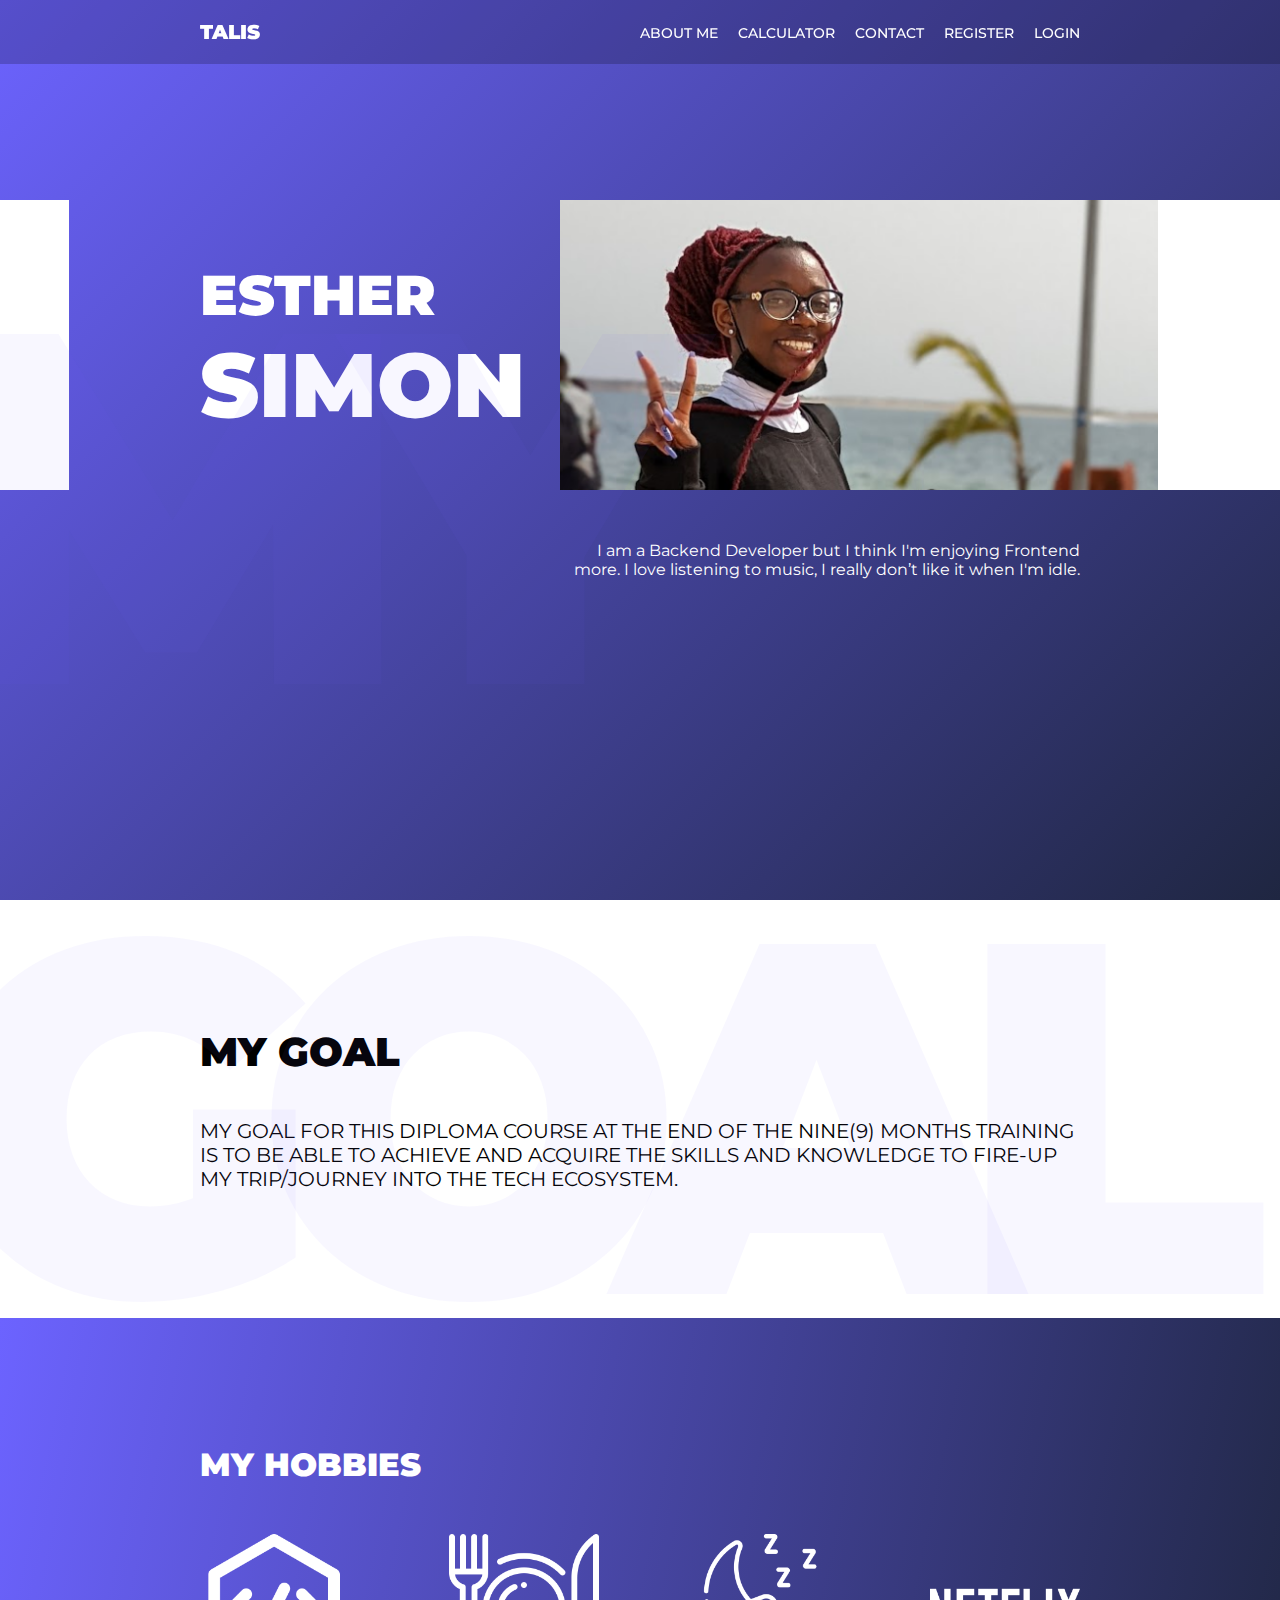
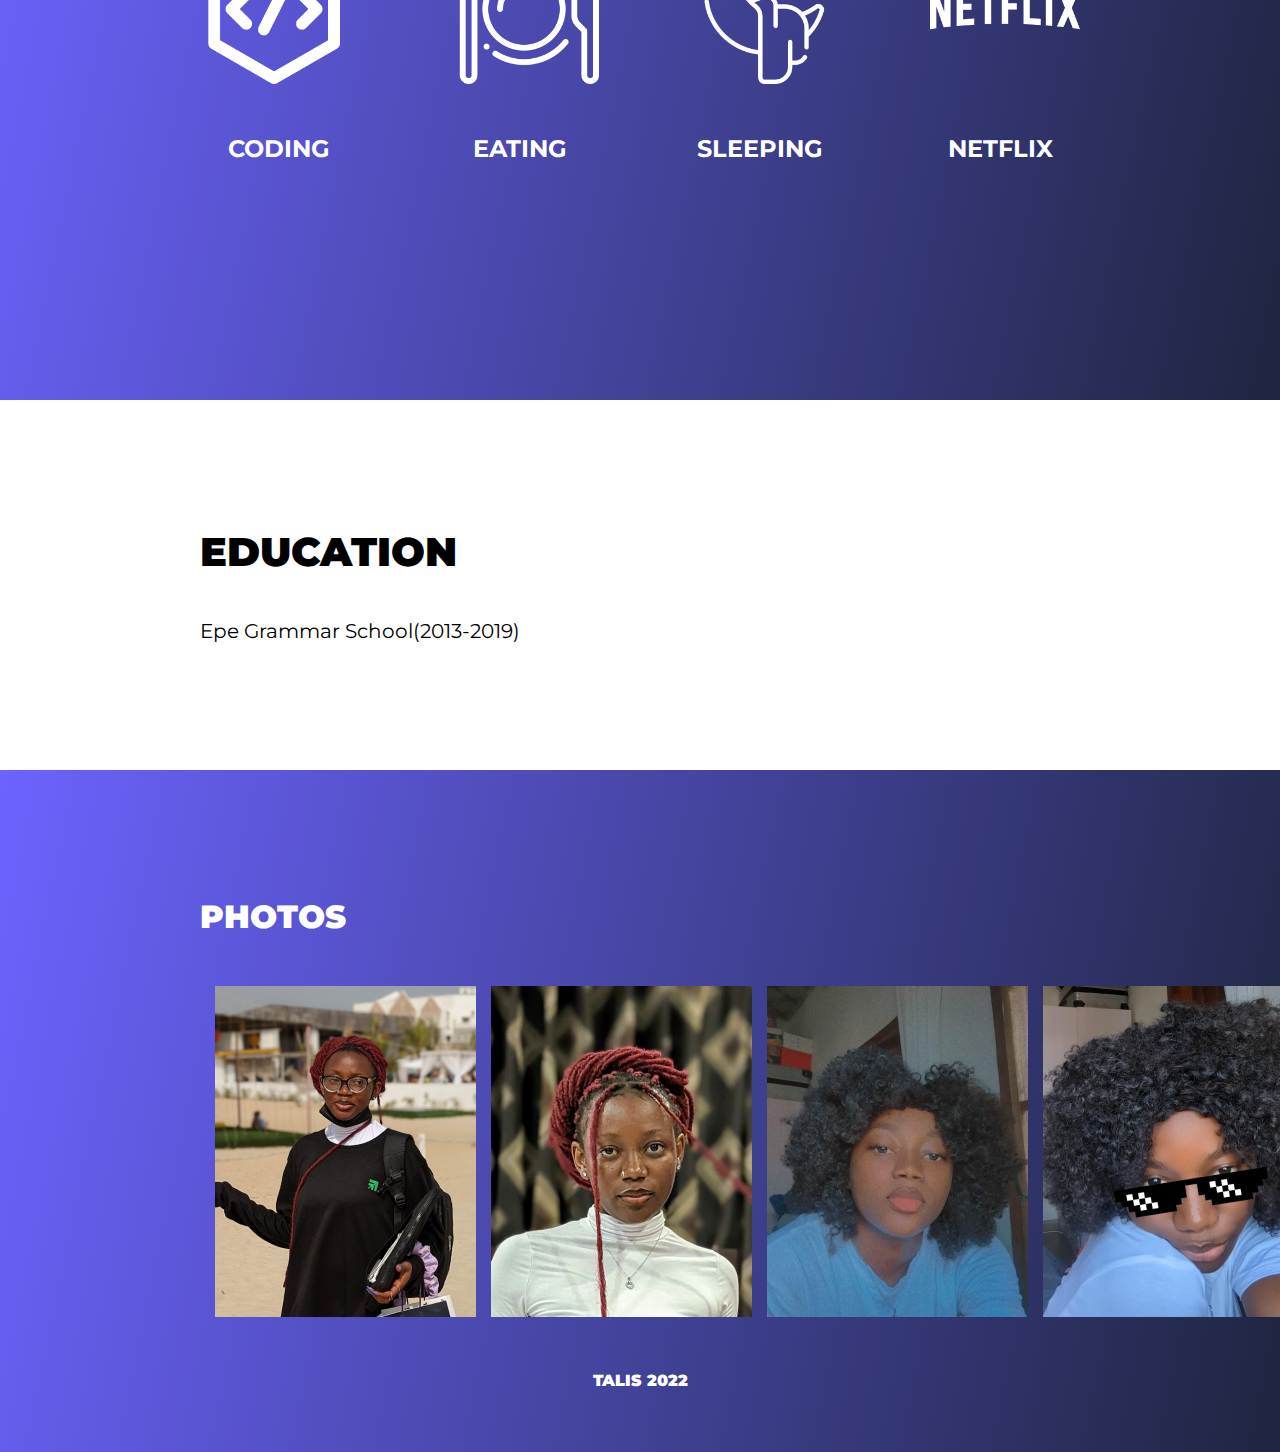
<file: index.html>
<!DOCTYPE html>
<html>
<head>
  <meta charset="utf-8">
  <meta name="viewport" content="width=device-width">
  <title>Home Page</title>
  <link href="style.css" rel="stylesheet" type="text/css" />
</head>
<body>
  <header>
    <span class="title">Talis</span>
      <ul class="nav-area">
         <li class="about-me">
           <a  href="/">About Me</a>
           <div class="dropdown-about-me">
              <a href="/#goal">My goal</a>
              <a href="/#hobbies">My hobbies</a>
              <a href="/#school">Education</a>
              <a href="/#photos">Photos</a>
            </div>
         </li>
         <li><a href="calculator.html">Calculator</a></li>
         <li><a href="contact.html">Contact</a></li>
         <li><a href="registration.html">Register</a></li>
         <li><a href="login.html">Login</a></li>
      </ul>
  </header>
  <section class="hero">
      <h1 class="title">Esther <span class="surname">Simon</span>
      </h1>
    <p>
    I am a Backend Developer but I think I'm enjoying Frontend more. I love listening to music, I really don’t like it when I'm idle.
    </p>
  </section>
  <section id="goal" class="goal">
    <h1 class="title">My goal <span class="mygoal">MY GOAL</span></h1>
    <p>
      My goal for this Diploma course at the end of the nine(9) months training is to be able to achieve and acquire the skills and knowledge to fire-up my trip/journey into the tech ecosystem.
    </p>
  </section>
   <section id="hobbies" class="hobbies">
      <h1 class="title">My hobbies</h1>
     <div class="icons">
       <span class="icon">
         <img src="code.png">
         CODING
       </span>
       <span class="icon"><img src="restaurant.png">
       EATING
       </span>
       <span class="icon"><img src="sleeping.png">
       SLEEPING
       </span>
       <span class="icon"><img src="netflix.png">
       NETFLIX 
       </span>
     </div>
     </section>
  <section id="school" class="school">
    <h1 class="title">Education</h1>
    <p>
      Epe Grammar School(2013-2019)
    </p>
  </section>
  <section id="photos" class="photo">
    <h1 class="title">Photos</h1>
    <div class="pics">
       <span class="pic">
         <img src="photo 1.png">
       </span>
       <span class="pic"><img src="photo 2.png">
       </span>
       <span class="pic"><img src="photo 3.png">
       </span>
       <span class="pic"><img src="photo 4.png">
       </span>
     </div>
    <span class="copyright">Talis <span class="year">2022</span> </span>
  </section>
  </section>
</body>
  </html>
</file>
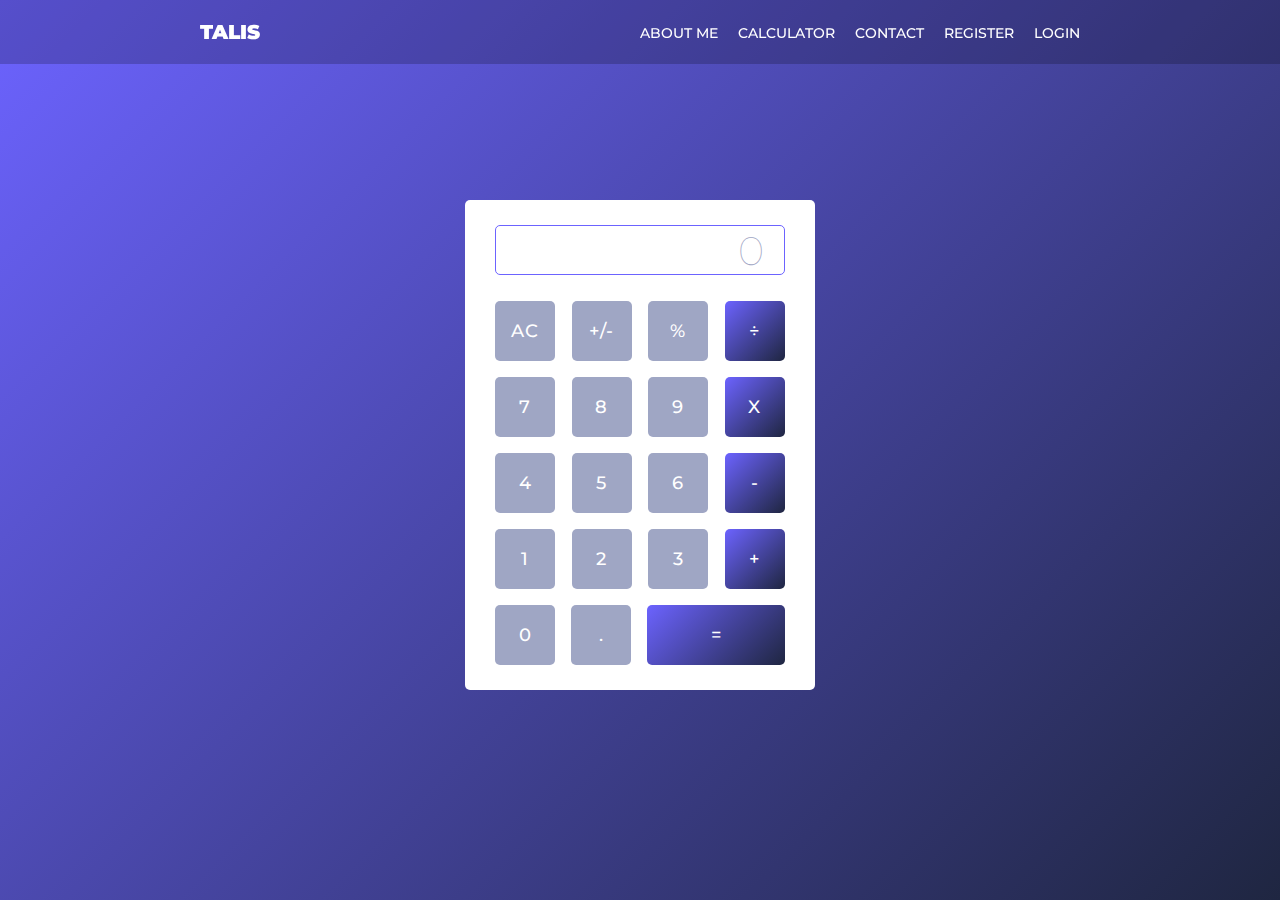
<file: calculator.html>
<!DOCTYPE html>
<html>
<head>
  <meta charset="utf-8">
  <meta name="viewport" content="width=device-width">
  <title>Calculator</title>
  <link href="style.css" rel="stylesheet" type="text/css" />
</head>
<body class="calculator_page">
  <header>
    <span class="title">Talis</span>
      <ul class="nav-area">
         <li><a href="/">About Me</a></li>
         <li><a href="calculator.html">Calculator</a></li>
         <li><a href="contact.html">Contact</a></li>
         <li><a href="registration.html">Register</a></li>
         <li><a href="login.html">Login</a></li>
      </ul>
  </header>
  <div class="contains">
    <div class="input">
      <input type="text" placeholder="0" value="0" required>
    </div>
    <div class="button-row">
      <button>AC</button>
      <button>+/-</button>
      <button>%</button>
      <button class="action">÷</button>
    </div>
     <div class="button-row">
      <button>7</button>
      <button>8</button>
      <button>9</button>
      <button class="action">X</button>
    </div>
    <div class="button-row">
      <button>4</button>
      <button>5</button>
      <button>6</button>
      <button class="action">-</button>
    </div>
     <div class="button-row">
      <button>1</button>
      <button>2</button>
      <button>3</button>
      <button class="action">+</button>
    </div>
    <div class="button-row final-row">
      <button>0</button>
      <button>.</button>
      <button class="action equal">=</button>
    </div>

  </div>
</body>
</html>
</file>
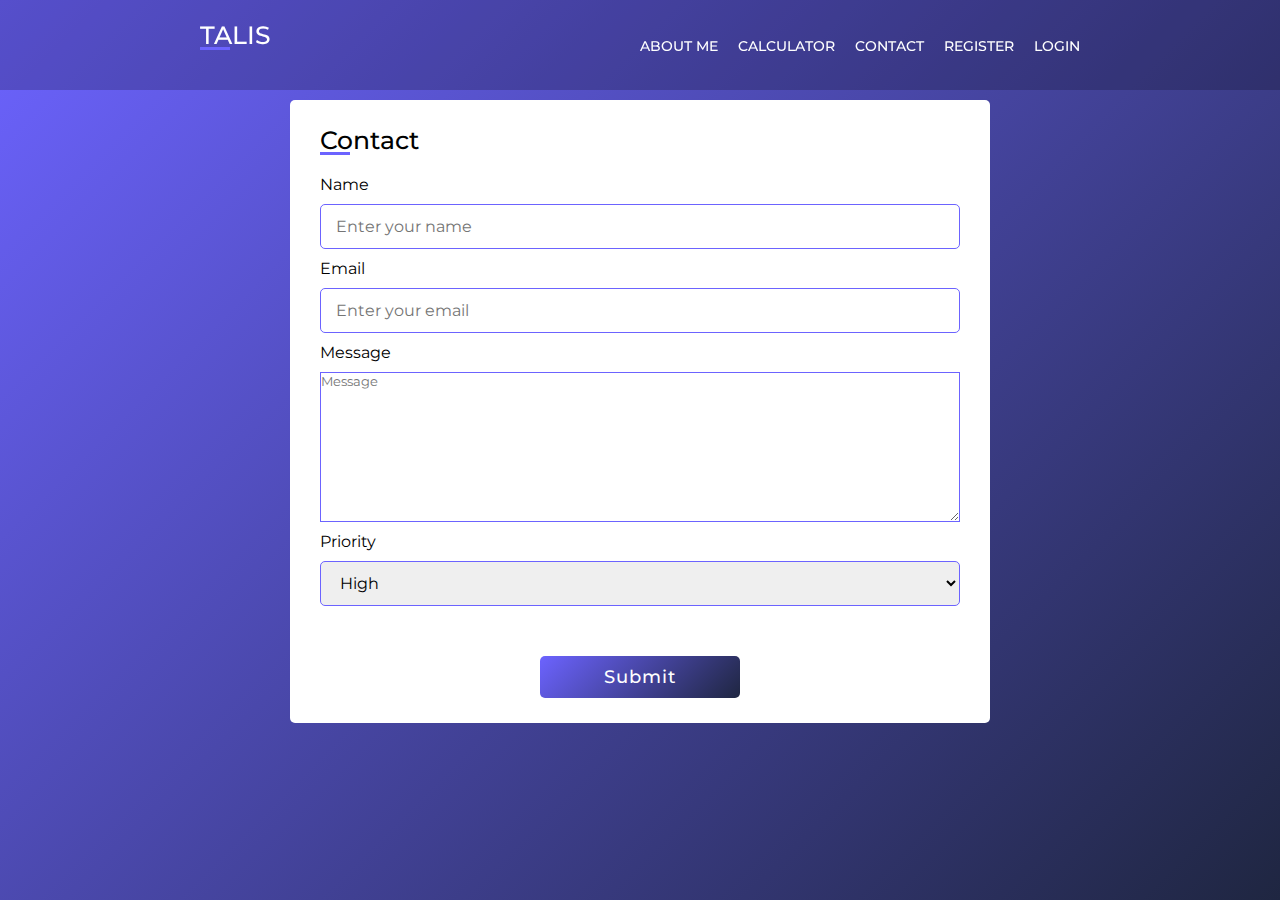
<file: contact.html>
<!DOCTYPE html>
<html>
<head>
  <meta charset="utf-8">
  <meta name="viewport" content="width=device-width">
  <title>Responsive Contact Page | Replit</title>
  <link href="style.css" rel="stylesheet" type="text/css" />
</head>
<body class="contact_page">
  <header>
    <span class="title">Talis</span>
      <ul class="nav-area">
         <li><a href="/">About Me</a></li>
         <li><a href="calculator.html">Calculator</a></li>
         <li><a href="contact.html">Contact</a></li>
         <li><a href="registration.html">Register</a></li>
         <li><a href="login.html">Login</a></li>
      </ul>
  </header>
  <div class="contain">
    <h3 class="title">Contact</h3>
    <form action="#">
      <div class="user-info">
         <div class="input-boxes">
          <span class="detail">Name</span>
          <input type="text" placeholder="Enter your name" required>
        </div>
         <div class="input-boxes">
          <span class="detail">Email</span>
          <input type="text" placeholder="Enter your email" required>
        </div>
         <div class="input-boxes">
          <span class="detail">Message</span>
          <textarea class="field area" placeholder="Message"></textarea>
        </div>
        <div class="input-boxes">
          <span class="detail">Priority</span>
          <select>
            <option value="high">High</option>
            <option value="medium">Medium</option>
            <option value="low">Low</option>
            <option value="emergency">Emergency</option>
          </select>
        </div>
        <span class="btn-contain">
           <button>Submit</button>
        </span>
      </div>
    </form>
  </div>
</body>
  </html>
</file>
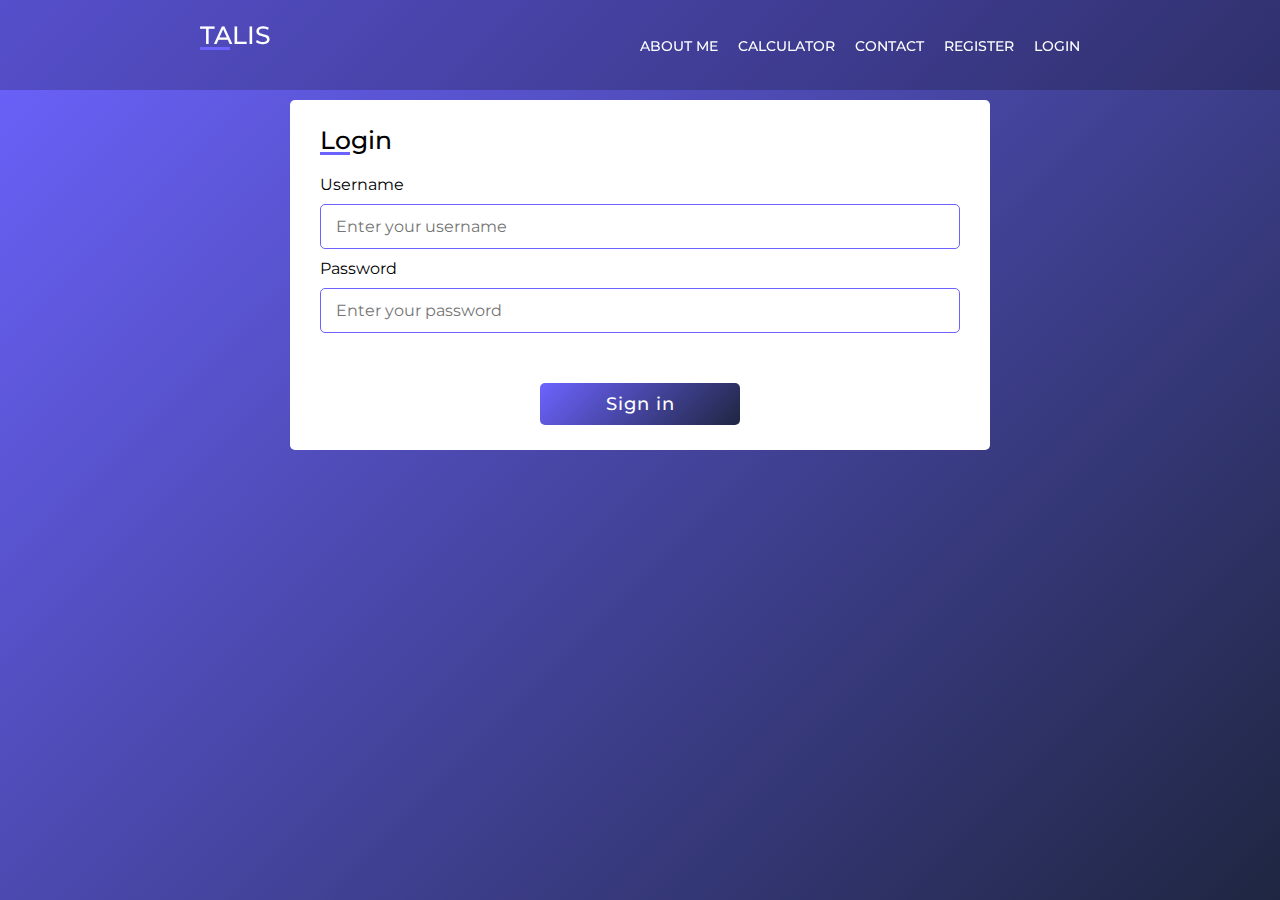
<file: login.html>
<!DOCTYPE html>
<html>
<head>
  <meta charset="utf-8">
  <meta name="viewport" content="width=device-width">
  <title>Login Page</title>
  <link href="style.css" rel="stylesheet" type="text/css" />
</head>
<body class="login_page">
  <header>
    <span class="title">Talis</span>
      <ul class="nav-area">
         <li><a href="/">About Me</a></li>
         <li><a href="calculator.html">Calculator</a></li>
         <li><a href="contact.html">Contact</a></li>
         <li><a href="registration.html">Register</a></li>
         <li><a href="login.html">Login</a></li>
      </ul>
  </header>
  <div class="contains">
    <h3 class="title">Login</h3>
    <form action="#">
      <div class="user-information">
         <div class="input">
          <span class="details">Username</span>
          <input type="text" placeholder="Enter your username" required>
        </div>
        <div class="input">
          <span class="details">Password</span>
          <input type="password" placeholder="Enter your password" required>
        </div>
        <span class="btn">
           <button>Sign in</button>
        </span>
      </div>
    </form>
  </div>
</file>
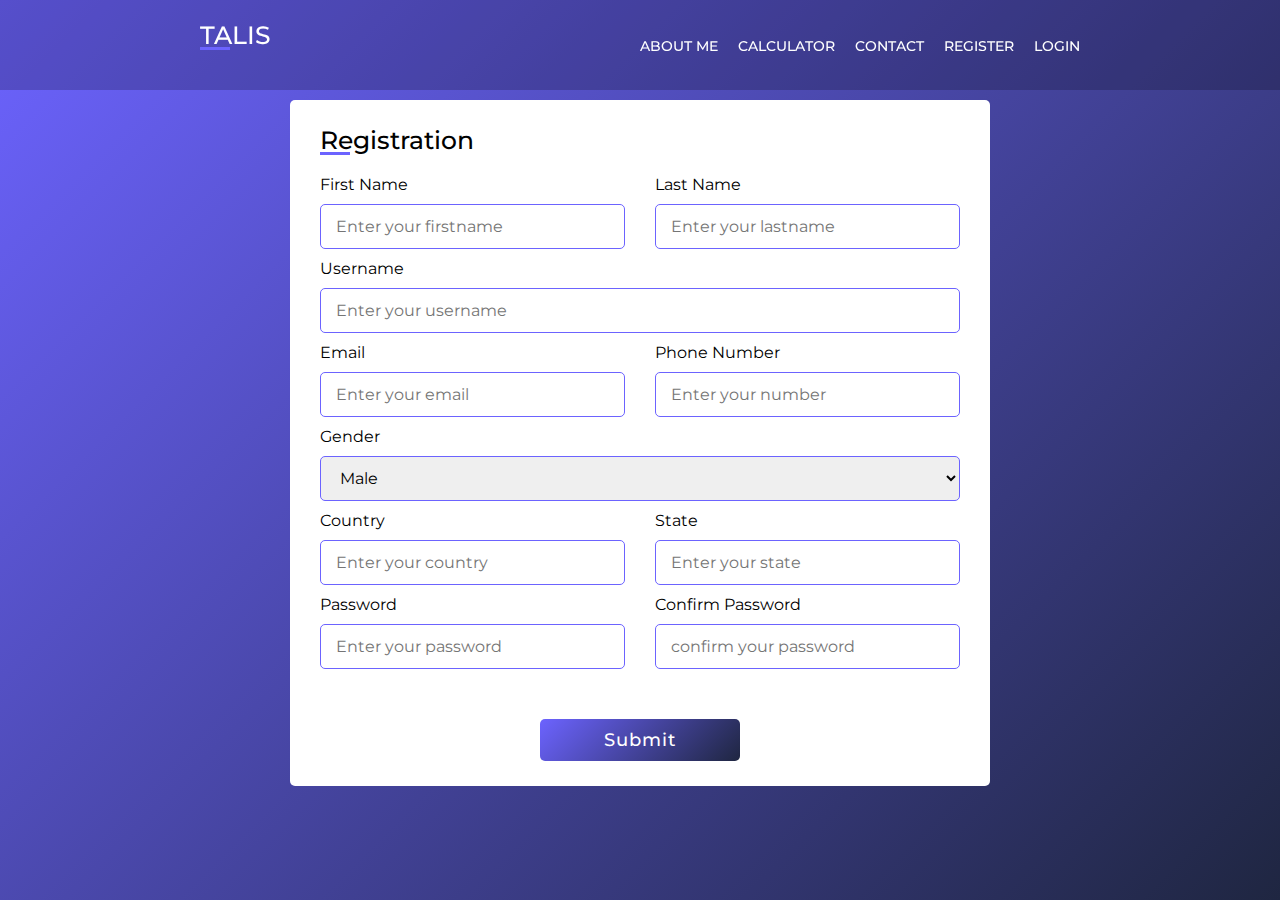
<file: registration.html>
<!DOCTYPE html>
<html>

<head>
  <meta charset="utf-8">
  <meta name="viewport" content="width=device-width">
  <title>Responsive Registration Form | Replit</title>
  <link href="style.css" rel="stylesheet" type="text/css" />
</head>
<body class="page_register">
    <header>
    <span class="title">Talis</span>
      <ul class="nav-area">
         <li><a href="/">About Me</a></li>
         <li><a href="calculator.html">Calculator</a></li>
         <li><a href="contact.html">Contact</a></li>
         <li><a href="registration.html">Register</a></li>
         <li><a href="login.html">Login</a></li>
      </ul>
  </header>
  <div class="container">
    <h3 class="title">Registration</h3>
   <form action="#">
      <div class="user-details">
        <div class="col-grid">
           <div class="input-box">
          <span class="details">First Name</span>
          <input type="text" placeholder="Enter your firstname" required>
        </div>
        <div class="input-box">
          <span class="details">Last Name</span>
          <input type="text" placeholder="Enter your lastname" required>
        </div>
        </div>
        <div class="input-box">
          <span class="details">Username</span>
          <input type="text" placeholder="Enter your username" required>
        </div>
        <div class="col-grid">
        <div class="input-box">
          <span class="details">Email</span>
          <input type="text" placeholder="Enter your email" required>
        </div>
        <div class="input-box">
          <span class="details">Phone Number</span>
          <input type="text" placeholder="Enter your number" required>
        </div>
        </div>
        <div class="input-box">
          <span class="details">Gender</span>
          <select>
            <option value="male">Male</option>
            <option value="female">Female</option>
            <option value="non-binary">Prefer not to say</option>
          </select>
        </div>
        <div class="col-grid">
        <div class="input-box">
          <span class="details">Country</span>
          <input type="text" placeholder="Enter your country" required>
        </div>
        <div class="input-box">
          <span class="details">State</span>
          <input type="text" placeholder="Enter your state" required>
        </div>
        </div>
        <div class="col-grid">
        <div class="input-box">
          <span class="details">Password</span>
          <input type="password" placeholder="Enter your password" required>
        </div>
        <div class="input-box">
          <span class="details">Confirm Password</span>
          <input type="password" placeholder="confirm your password" required>
        </div>
        </div>
        <span class="btn-container">
           <button>Submit</button>
        </span>
      </div>
    </form>
  </div>
</body>
</html>
</file>
<file: style.css>
@import url('https://fonts.googleapis.com/css2?family=Montserrat:wght@300;400;500;600;700;900&family=PT+Serif:ital@1&display=swap');
* {
  margin: 0;
  padding: 0;
  box-sizing: border-box;
  font-family: 'Montserrat', sans-serif;
}

.page_register {
  display: flex;
  padding-top: 50px;
  padding-bottom: 50px;
  justify-content: center;
  background: linear-gradient(135deg, #6c63ff, #1f2641);
  background-attachment: fixed;
}

.container {
  margin-top: 50px;
  max-width:700px;
  width: 100%;
  background: #fff;
  padding: 25px 30px;
  border-radius: 5px;
  height: fit-content;
  animation: fadeIn 2s;
}


.page_register .title {
  font-size: 25px;
  font-weight: 500;
  position: relative;
  margin-bottom: 20px;
}

.page_register .title::before {
  content: '';
  position: absolute;
  left: 0;
  bottom: 0;
  height: 3px;
  width: 30px;
  background: #6c63ff;
}

.col-grid {
  display: flex;
  flex-wrap: wrap;
  gap: 30px;
}

.input-box {
  display: flex;
  flex-direction: column;
  gap: 10px;
  margin-bottom: 10px;
  flex: 1;
}
.user-details .input-box input, select {
  height: 45px;
  outline: none;
  border-radius: 5px;
  border: #6c63ff 1px solid;
  padding-left: 15px;
  font-size: 16px;
}

.btn-container {
  display:flex;
  justify-content: center;
}

button {
  width: 200px;
  outline: none;
  color: #fff;
  border: none;
  font-size: 18px;
  font-weight: 500;
  border-radius: 5px;
  letter-spacing: 1px;
  background: linear-gradient(135deg, #6c63ff, #1f2641);
  transition: 0.5s;
  padding: 10px;
  margin-top: 40px;
}

button:hover{
  background: linear-gradient(-135deg, #6c63ff, #1f2641);
}

header{
  position: fixed;
  top: 0;
  color: #fff;
  width: 100%;
  display: flex;
  justify-content: space-between;
  align-items: center;
  padding: 20px 200px;
  left: 0;
  z-index: 1000;
  background : rgba(0,0,0, 20%);
}
header .title{
  font-size: 20px;
  text-transform: uppercase;
  font-weight: 900;
}
header .nav-area{
  list-style: none;
  display: flex;
  gap: 20px;
}
.nav-area > li{
  display: inline;
}
.nav-area > li > a {
  text-decoration: none;
  color: #fff;
  text-transform: uppercase;
  font-size: 14px;
  font-weight: 500;
}

.dropdown-about-me {
  display: none;
  height: 0px;
  position: absolute;
  background-color: #fff;
  min-width: 40px;
  z-index: 1;
}

.dropdown-about-me a{
  color: #000;
  background-color: #fff;
  padding: 10px; 
  text-decoration: none;
  display: block;
  transition: 0.5s;
  
}

.dropdown-about-me a:hover{
  background-color: #6c63ff;
  color: #fff;
  height: max-content;
}

.about-me:hover .dropdown-about-me{
  display: block;
}

header .title {
  font-size: 20px;
}

.hero {
  height:100vh;
  width: 100%;
  background: linear-gradient(135deg, #6c63ff, #1f2641);
  color: #fff;
  padding: 250px 200px;
  position: relative;
}

.hero .title{
  font-size: 56px;
  text-transform: uppercase;
  font-weight: 900;
  line-height: 90px;
}

.surname {
  display: block;
  font-size:  90px;
}

.hero .title::before {
  content: '';
  position: absolute;
  height: 290px;
  width: 70px;
  left: -1px;
  top: 200px;
  background: #fff;
}

.hero .title::after {
  content: '';
  position: absolute;
  height: 290px;
  width: 721px;
  right: -1px;
  top: 200px;
  background: #fff;
  background-image: url('/hero-image.png');
  background-size: contain;
  background-repeat: no-repeat;
}
.hero p {
  position: absolute;
  margin-top: 111px;
  text-align: right;
  max-width: 525px;
  right: 200px;
}

.goal {
left: 199px;
top: 926px;
text-transform: uppercase;
font-size: 20px;
font-weight: 400;
padding: 127px 200px;
}

.goal .title {
  font-weight: 900;
}

.goal p {
margin-top: 43px;
}

.mygoal {
position: absolute;
width: 30px;
left: -67px;
top: 200px;
font-weight: 1000;
font-size: 500px;
letter-spacing: -0.12em;
color: rgba(108, 99, 255, 0.05);
}

.hobbies {
padding: 127px 200px;
width: 100%;
height: 682px;
left: 0px;
top: 1160px;
color: #fff;
background: linear-gradient(101.65deg, #6C63FF 0%, #1F2641 98.99%);
}

.hobbies .title {
  text-transform: uppercase;
  font-weight: 900;
}
.icons {
  display: flex;
  justify-content: space-between;
}
.icon {
  font-weight: 700;
  font-size: 24px;
  display: flex;
  flex-direction: column;
  align-items: center;
}


.hobbies .icon img {
  height: 150px;
  margin: 50px 0 50px 8px;
}

.school {
left: 199px;
top: 26px;
font-size: 20px;
font-weight: 400;
padding: 127px 200px;
}

.school .title {
  text-transform: uppercase;
  font-weight: 900;
}

.school p {
margin-top: 43px;
}

.photo {
padding: 127px 200px;
width: 100%;
height: 682px;
left: 0px;
top: 1160px;
color: #fff;
background: linear-gradient(101.65deg, #6C63FF 0%, #1F2641 98.99%);
}

.photo .title {
  text-transform: uppercase;
  font-weight: 900;
}

.pics {
   display: flex;
   justify-content: space-between;
}

.pic {
  flex-direction: column;
  align-items: center;
}

.photo .pic img {
  margin: 50px 0 50px 15px;
}

.copyright {
  width:100%;
  font-weight: 900;
  font-size: 16px;
  line-height: 19px;
  text-transform: uppercase;
  color: #fff;
  text-align: center;
  display: block;
}

.year {
  font-weight: 900;
  font-size: 16px;
  line-height: 19px;
  color: #fff;
}

 .contact_page {
  display: flex;
  padding-top: 50px;
  padding-bottom: 50px;
  justify-content: center;
  background: linear-gradient(135deg, #6c63ff, #1f2641);
  background-attachment: fixed;
}

@keyframes fadeIn {
  from {opacity: 0; margin-top: 100px;}
  to {opacity: 1; margin-top: 50px;}
}

@keyframes fadeIn2 {
  from {opacity: 0; margin-top: 200px;}
  to {opacity: 1; margin-top: 150px;}
}

.contain {
  margin-top: 50px;
  max-width:700px;
  width: 100%;
  background: #fff;
  padding: 25px 30px;
  border-radius: 5px;
  height: fit-content;
  animation: fadeIn 2s;
}

.contact_page .title {
  font-size: 25px;
  font-weight: 500;
  position: relative;
  margin-bottom: 20px;
}

.contact_page .title::before {
  content: '';
  position: absolute;
  left: 0;
  bottom: 0px;
  height: 3px;
  width: 30px;
  background: #6c63ff;
}

.input-boxes {
  display: flex;
  flex-direction: column;
  gap: 10px;
  margin-bottom: 10px;
  flex: 1;
}

.area {
 height: 150px;
 border: #6c63ff 1px solid;
}

.user-info .input-boxes input, select {
  height: 45px;
  outline: none;
  border-radius: 5px;
  border: #6c63ff 1px solid;
  padding-left: 15px;
  font-size: 16px;
}

.btn-contain {
  display:flex;
  justify-content: center;
}

.login_page {
  display: flex;
  padding-top: 50px;
  padding-bottom: 50px;
  justify-content: center;
  background: linear-gradient(135deg, #6c63ff, #1f2641);
  background-attachment: fixed;
}
.calculator_page{
  display: flex;
  padding-top: 50px;
  padding-bottom: 50px;
  justify-content: center;
  background: linear-gradient(135deg, #6c63ff, #1f2641);
  background-attachment: fixed;
}

.contains {
  margin-top: 50px;
  max-width:700px;
  width: 100%;
  background: #fff;
  padding: 25px 30px;
  border-radius: 5px;
  height: fit-content;
  animation: fadeIn 2s;
}

.calculator_page .contains{
  max-width:350px;
  margin-top: 150px;
  animation: fadeIn2 2s;
}

.calculator_page .input input{
  height: 50px;
  padding: 20px;
  text-align : right;
  border: #6c63ff 1px solid;
  border-radius : 5px;
  font-weight : 100;
  font-size :  40px;
  color : #9fa6c4;
}

.calculator_page button{
  height : 60px;
  width : 60px;
  background : #9fa6c4;
  margin-top: 16px;
  transition: 0.5s;
}

.calculator_page button:hover{
  opacity: 0.6;
  transform: scale(1.2);
}

.calculator_page .action:hover{
  opacity: 1;
}

.calculator_page .action{
  background: linear-gradient(135deg, #6c63ff, #1f2641);
}

.calculator_page .equal{
  flex: 1;
}

.calculator_page .final-row{
 gap: 16px;
}

.calculator_page .button-row{
  display: flex;
  justify-content: space-between;
  margin: 0px;
}

.login_page .title {
  font-size: 25px;
  font-weight: 500;
  position: relative;
  margin-bottom: 20px;
}

.login_page .title::before {
  content: '';
  position: absolute;
  left: 0;
  bottom: 0px;
  height: 3px;
  width: 30px;
  background: #6c63ff;
}

.input {
  display: flex;
  flex-direction: column;
  gap: 10px;
  margin-bottom: 10px;
  flex: 1;
}

.user-information .input input, select {
  height: 45px;
  outline: none;
  border-radius: 5px;
  border: #6c63ff 1px solid;
  padding-left: 15px;
  font-size: 16px;
}

.btn {
  display:flex;
  justify-content: center;
}
</file>
